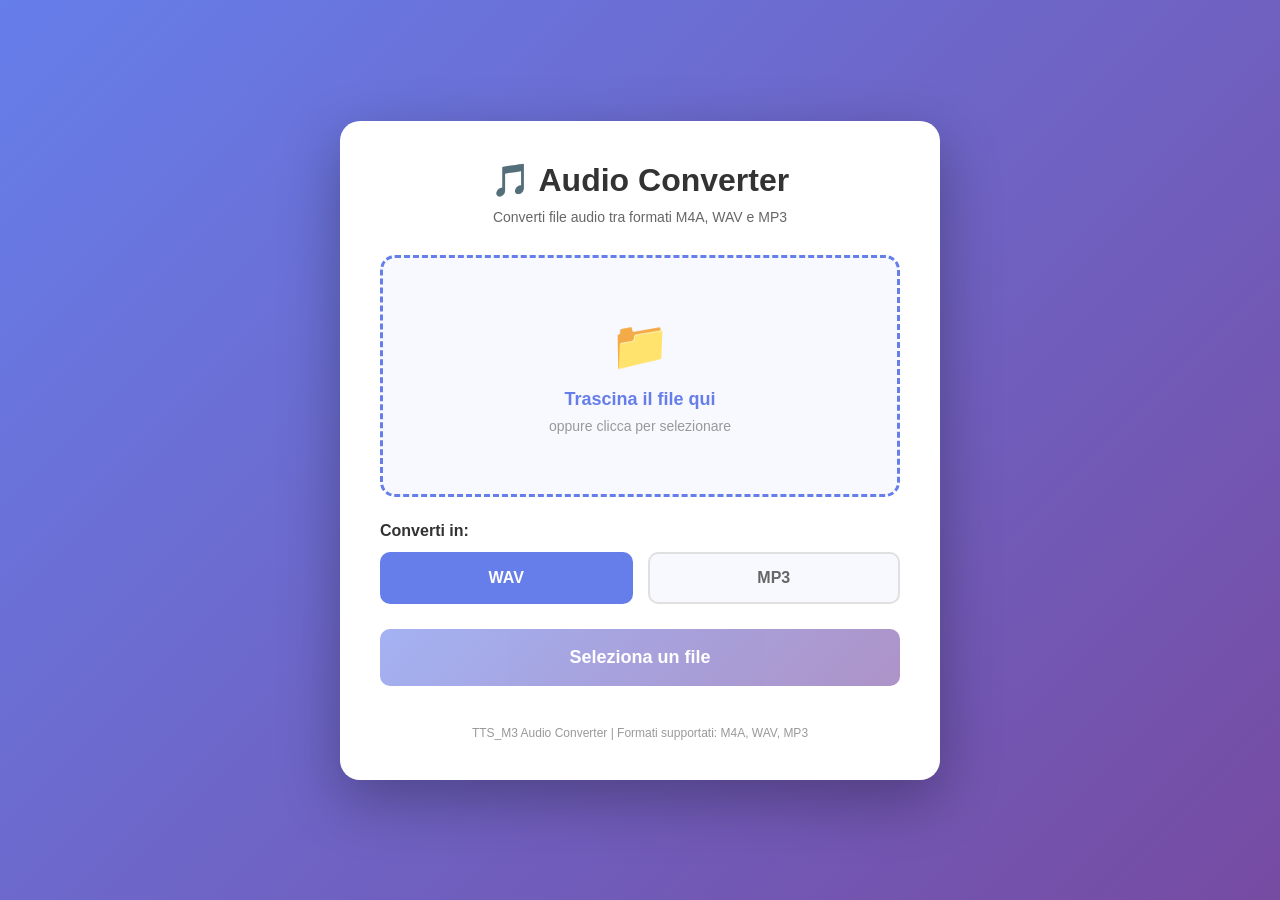
<file: docs/POSSIBILI_SVILUPPI_FUTURI/audio_converter_standalone/templates/audio_converter.html>
<!DOCTYPE html>
<html lang="it">
<head>
    <meta charset="UTF-8">
    <meta name="viewport" content="width=device-width, initial-scale=1.0">
    <title>Audio Converter</title>
    <style>
        * {
            margin: 0;
            padding: 0;
            box-sizing: border-box;
        }

        body {
            font-family: -apple-system, BlinkMacSystemFont, 'Segoe UI', Roboto, Oxygen, Ubuntu, Cantarell, sans-serif;
            background: linear-gradient(135deg, #667eea 0%, #764ba2 100%);
            min-height: 100vh;
            display: flex;
            align-items: center;
            justify-content: center;
            padding: 20px;
        }

        .container {
            background: white;
            border-radius: 20px;
            box-shadow: 0 20px 60px rgba(0,0,0,0.3);
            max-width: 600px;
            width: 100%;
            padding: 40px;
        }

        h1 {
            text-align: center;
            color: #333;
            margin-bottom: 10px;
            font-size: 32px;
        }

        .subtitle {
            text-align: center;
            color: #666;
            margin-bottom: 30px;
            font-size: 14px;
        }

        .drop-zone {
            border: 3px dashed #667eea;
            border-radius: 15px;
            padding: 60px 20px;
            text-align: center;
            cursor: pointer;
            transition: all 0.3s ease;
            background: #f8f9ff;
            margin-bottom: 25px;
        }

        .drop-zone:hover {
            border-color: #764ba2;
            background: #f0f2ff;
        }

        .drop-zone.dragover {
            border-color: #764ba2;
            background: #e8ebff;
            transform: scale(1.02);
        }

        .drop-zone-icon {
            font-size: 48px;
            margin-bottom: 15px;
        }

        .drop-zone-text {
            color: #667eea;
            font-size: 18px;
            font-weight: 600;
            margin-bottom: 8px;
        }

        .drop-zone-hint {
            color: #999;
            font-size: 14px;
        }

        #fileInput {
            display: none;
        }

        .file-info {
            background: #f8f9ff;
            border-radius: 10px;
            padding: 15px;
            margin-bottom: 20px;
            display: none;
        }

        .file-info.show {
            display: block;
        }

        .file-name {
            font-weight: 600;
            color: #333;
            margin-bottom: 5px;
        }

        .file-size {
            color: #666;
            font-size: 14px;
        }

        .format-selector {
            margin-bottom: 25px;
        }

        .format-label {
            display: block;
            color: #333;
            font-weight: 600;
            margin-bottom: 12px;
        }

        .format-options {
            display: flex;
            gap: 15px;
            justify-content: center;
        }

        .format-option {
            flex: 1;
        }

        .format-option input[type="radio"] {
            display: none;
        }

        .format-option label {
            display: block;
            padding: 15px;
            background: #f8f9ff;
            border: 2px solid #e0e0e0;
            border-radius: 10px;
            text-align: center;
            cursor: pointer;
            font-weight: 600;
            color: #666;
            transition: all 0.3s ease;
        }

        .format-option input[type="radio"]:checked + label {
            background: #667eea;
            border-color: #667eea;
            color: white;
        }

        .format-option label:hover {
            border-color: #667eea;
        }

        .convert-btn {
            width: 100%;
            padding: 18px;
            background: linear-gradient(135deg, #667eea 0%, #764ba2 100%);
            color: white;
            border: none;
            border-radius: 10px;
            font-size: 18px;
            font-weight: 600;
            cursor: pointer;
            transition: all 0.3s ease;
            margin-bottom: 20px;
        }

        .convert-btn:hover:not(:disabled) {
            transform: translateY(-2px);
            box-shadow: 0 10px 20px rgba(102, 126, 234, 0.4);
        }

        .convert-btn:disabled {
            opacity: 0.6;
            cursor: not-allowed;
        }

        .status {
            text-align: center;
            padding: 15px;
            border-radius: 10px;
            margin-bottom: 15px;
            display: none;
            font-weight: 500;
        }

        .status.show {
            display: block;
        }

        .status.success {
            background: #d4edda;
            color: #155724;
        }

        .status.error {
            background: #f8d7da;
            color: #721c24;
        }

        .status.processing {
            background: #d1ecf1;
            color: #0c5460;
        }

        .progress-bar {
            width: 100%;
            height: 6px;
            background: #e0e0e0;
            border-radius: 3px;
            overflow: hidden;
            margin-top: 10px;
            display: none;
        }

        .progress-bar.show {
            display: block;
        }

        .progress-fill {
            height: 100%;
            background: linear-gradient(90deg, #667eea 0%, #764ba2 100%);
            width: 0%;
            animation: progress 2s ease-in-out infinite;
        }

        @keyframes progress {
            0% { width: 0%; }
            50% { width: 70%; }
            100% { width: 100%; }
        }

        .footer {
            text-align: center;
            color: #999;
            font-size: 12px;
            margin-top: 20px;
        }

        @media (max-width: 600px) {
            .container {
                padding: 30px 20px;
            }

            h1 {
                font-size: 24px;
            }

            .format-options {
                flex-direction: column;
            }
        }
    </style>
</head>
<body>
    <div class="container">
        <h1>🎵 Audio Converter</h1>
        <p class="subtitle">Converti file audio tra formati M4A, WAV e MP3</p>

        <div class="drop-zone" id="dropZone">
            <div class="drop-zone-icon">📁</div>
            <div class="drop-zone-text">Trascina il file qui</div>
            <div class="drop-zone-hint">oppure clicca per selezionare</div>
            <input type="file" id="fileInput" accept=".m4a,.wav,.mp3">
        </div>

        <div class="file-info" id="fileInfo">
            <div class="file-name" id="fileName"></div>
            <div class="file-size" id="fileSize"></div>
        </div>

        <div class="format-selector">
            <label class="format-label">Converti in:</label>
            <div class="format-options">
                <div class="format-option">
                    <input type="radio" id="formatWav" name="format" value="wav" checked>
                    <label for="formatWav">WAV</label>
                </div>
                <div class="format-option">
                    <input type="radio" id="formatMp3" name="format" value="mp3">
                    <label for="formatMp3">MP3</label>
                </div>
            </div>
        </div>

        <button class="convert-btn" id="convertBtn" disabled>Seleziona un file</button>

        <div class="status" id="status"></div>
        <div class="progress-bar" id="progressBar">
            <div class="progress-fill"></div>
        </div>

        <div class="footer">
            TTS_M3 Audio Converter | Formati supportati: M4A, WAV, MP3
        </div>
    </div>

    <script>
        const dropZone = document.getElementById('dropZone');
        const fileInput = document.getElementById('fileInput');
        const fileInfo = document.getElementById('fileInfo');
        const fileName = document.getElementById('fileName');
        const fileSize = document.getElementById('fileSize');
        const convertBtn = document.getElementById('convertBtn');
        const status = document.getElementById('status');
        const progressBar = document.getElementById('progressBar');

        let selectedFile = null;

        // Click per selezionare file
        dropZone.addEventListener('click', () => {
            fileInput.click();
        });

        // Gestione drag & drop
        dropZone.addEventListener('dragover', (e) => {
            e.preventDefault();
            dropZone.classList.add('dragover');
        });

        dropZone.addEventListener('dragleave', () => {
            dropZone.classList.remove('dragover');
        });

        dropZone.addEventListener('drop', (e) => {
            e.preventDefault();
            dropZone.classList.remove('dragover');

            const files = e.dataTransfer.files;
            if (files.length > 0) {
                handleFileSelect(files[0]);
            }
        });

        // Selezione file da input
        fileInput.addEventListener('change', (e) => {
            if (e.target.files.length > 0) {
                handleFileSelect(e.target.files[0]);
            }
        });

        function handleFileSelect(file) {
            // Verifica estensione
            const validExtensions = ['m4a', 'wav', 'mp3'];
            const ext = file.name.split('.').pop().toLowerCase();

            if (!validExtensions.includes(ext)) {
                showStatus('Formato non supportato. Usa M4A, WAV o MP3.', 'error');
                return;
            }

            selectedFile = file;

            // Mostra info file
            fileName.textContent = file.name;
            fileSize.textContent = formatFileSize(file.size);
            fileInfo.classList.add('show');

            // Abilita bottone
            convertBtn.disabled = false;
            convertBtn.textContent = 'Converti';

            // Nascondi status precedente
            hideStatus();
        }

        function formatFileSize(bytes) {
            if (bytes < 1024) return bytes + ' B';
            if (bytes < 1024 * 1024) return (bytes / 1024).toFixed(2) + ' KB';
            return (bytes / (1024 * 1024)).toFixed(2) + ' MB';
        }

        function showStatus(message, type) {
            status.textContent = message;
            status.className = 'status show ' + type;
        }

        function hideStatus() {
            status.classList.remove('show');
        }

        function showProgress() {
            progressBar.classList.add('show');
        }

        function hideProgress() {
            progressBar.classList.remove('show');
        }

        // Conversione
        convertBtn.addEventListener('click', async () => {
            if (!selectedFile) return;

            const outputFormat = document.querySelector('input[name="format"]:checked').value;

            // Prepara form data
            const formData = new FormData();
            formData.append('file', selectedFile);
            formData.append('output_format', outputFormat);

            // UI feedback
            convertBtn.disabled = true;
            convertBtn.textContent = 'Conversione in corso...';
            showStatus('Conversione in corso...', 'processing');
            showProgress();

            try {
                const response = await fetch('/convert', {
                    method: 'POST',
                    body: formData
                });

                hideProgress();

                if (!response.ok) {
                    const error = await response.json();
                    throw new Error(error.error || 'Errore durante conversione');
                }

                // Download file
                const blob = await response.blob();
                const url = window.URL.createObjectURL(blob);
                const a = document.createElement('a');
                a.href = url;

                // Nome file output
                const outputFileName = selectedFile.name.replace(/\.[^.]+$/, '') + '.' + outputFormat;
                a.download = outputFileName;

                document.body.appendChild(a);
                a.click();
                document.body.removeChild(a);
                window.URL.revokeObjectURL(url);

                showStatus('✓ Conversione completata! Download avviato.', 'success');
                convertBtn.textContent = 'Converti altro file';

            } catch (error) {
                hideProgress();
                showStatus('✗ ' + error.message, 'error');
                convertBtn.textContent = 'Riprova';
            } finally {
                convertBtn.disabled = false;
            }
        });
    </script>
</body>
</html>
</file>
